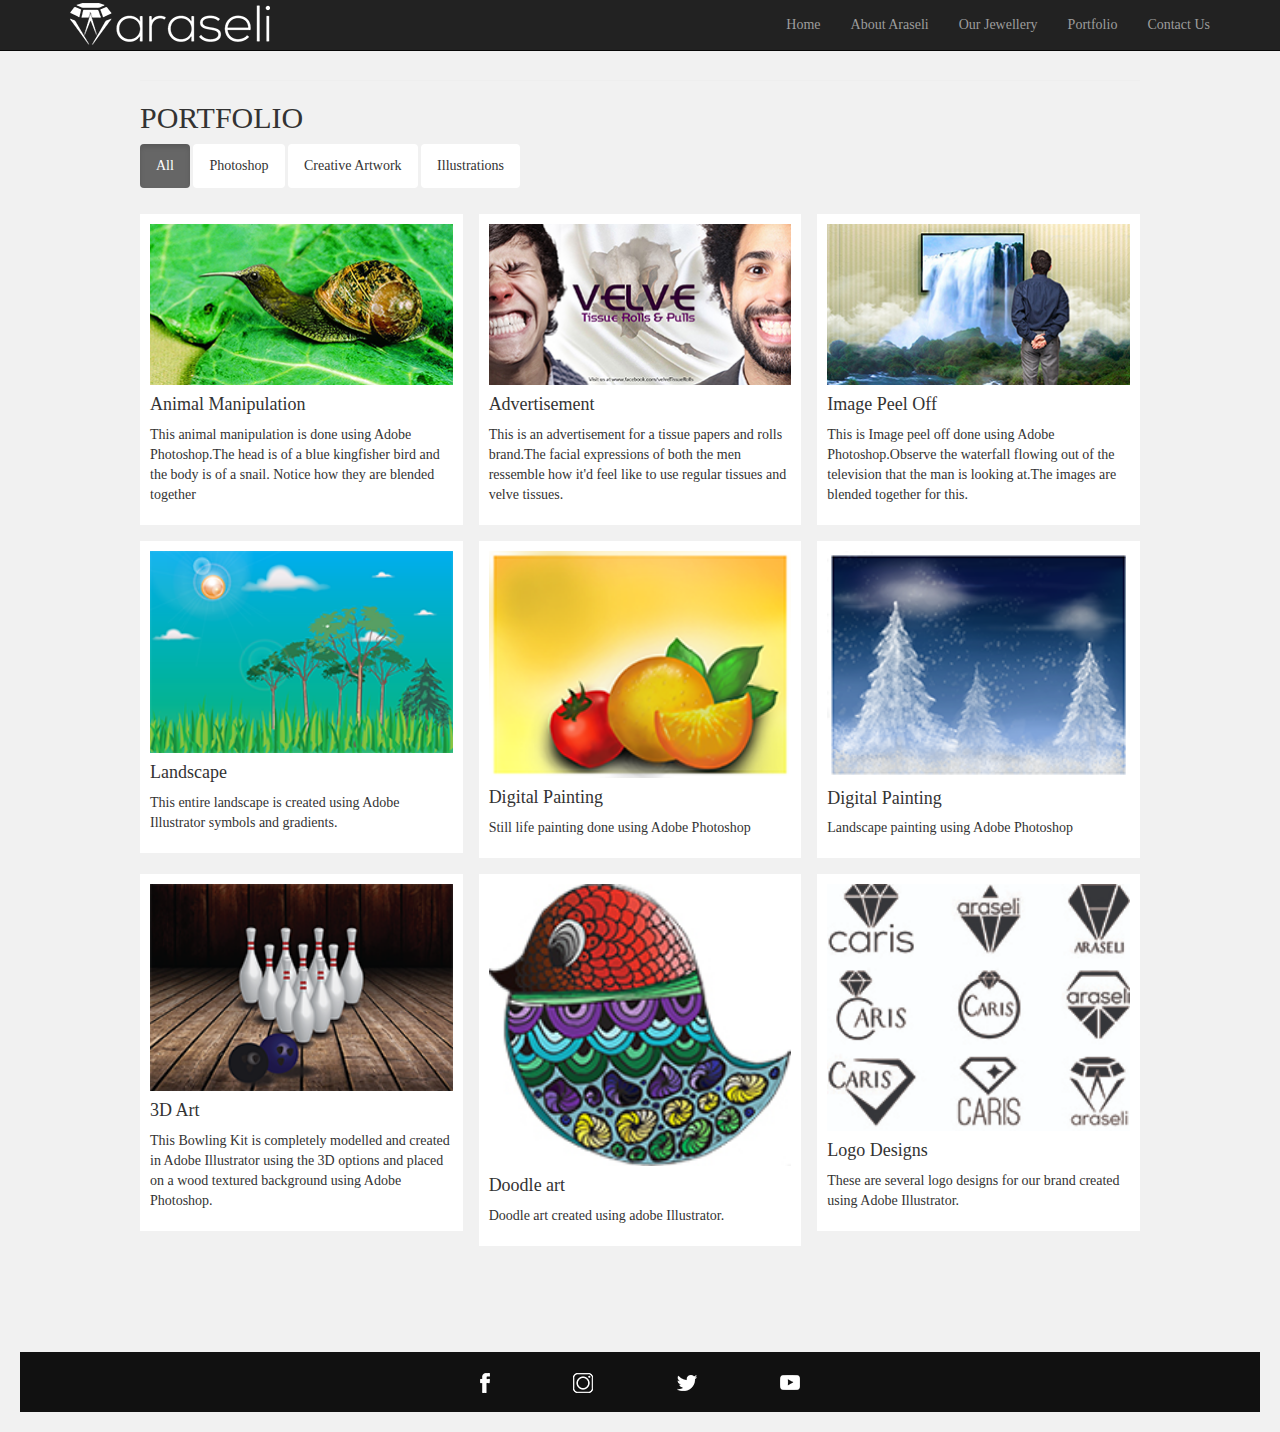
<file: portfoliotabgallery - Copy.html>
<!doctype html>
<html lang="en">
<head>
  <meta charset="utf-8">
  <meta name="viewport" content="width=device-width, initial-scale=1">
  <title>Araseli Authors Portfolio</title>
 <link rel="stylesheet" type="text/css" href="css/bootstrap.css">
 <link rel="stylesheet" type="text/css" href="js/fancybox-master/dist/jquery.fancybox.min.css">
<link rel="stylesheet" type="text/css" href="css/rach01.css">
<script src="js/jquery-3.3.1.js"></script>
<script src="js/bootstrap.js"></script>
<script src="//code.jquery.com/jquery-3.2.1.min.js"></script>
<script src="js/fancybox-master/dist/jquery.fancybox.min.js"></script>

</head>

<body>
<nav class="navbar navbar-inverse navbar-fixed-top">
  <div class="container-fluid">
  <div class="container">
  <div class="navbar-header">
     <img src="Images/bannericon1.png" id="iconimg">
    </div>
    <div class="navbar-header">
      <a class="navbar-brand" href="#"></a>
    </div>
    <ul class="nav navbar-nav navbar-right" id="headfont">
      <li><a href="index.html">Home</a></li>
      <li><a href="about.html">About Araseli</a></li>
      <li><a href="jewellery.html">Our Jewellery</a></li>
      <li><a href="portfoliotabgallery - Copy.html">Portfolio</a></li>
      <li><a href="contact.html">Contact Us</a></li>
    </ul>
  </div>
  </div>
</nav>
<!--End of navigation with logo-->

<br>
<br>

<!-- portfoilo start-->

<div class="container">
<div class="main">


<hr>

<h2>PORTFOLIO</h2>

<div id="myBtnContainer">
  <button class="btn active" onclick="filterSelection('all')">All</button>
  <button class="btn" onclick="filterSelection('nature')"> Photoshop</button>
  <button class="btn" onclick="filterSelection('cars')"> Creative Artwork</button>
  <button class="btn" onclick="filterSelection('people')"> Illustrations</button>
</div>

<!-- Portfolio Gallery Grid -->
<div class="row">
  <div class="column nature">
    <div class="content">
    <a href="Images/w4a.jpg" data-fancybox>
      <img id="myImg" src="Images/tn4.jpg" alt="Mountains" style="width:100%">
      </a>
      <h4>Animal Manipulation</h4>
      <p>This animal manipulation is done using Adobe Photoshop.The head is of a blue kingfisher bird and the body is of a snail.
    Notice how they are blended together </p>
    </div>
  </div>
  
  
  
 
  
  
  <div class="column nature">
    <div class="content">
    <a href="Images/w5.jpg" data-fancybox>
    <img id="myImg" src="Images/tn5.jpg" alt="Lights" style="width:100%">
    </a>
      <h4>Advertisement</h4>
      <p>This is an advertisement for a tissue papers and rolls brand.The facial expressions of both the men ressemble how it'd
    feel like to use regular tissues and velve tissues.</p>
    </div>
  </div>
  
  
  
  
  



  <div class="column nature">
    <div class="content">
    <a href="Images/w6.jpg" data-fancybox>
    <img id="myImg"  src="Images/tn6.jpg" alt="Nature" style="width:100%">
    </a>
      <h4>Image Peel Off</h4>
      <p>This is Image peel off done using Adobe Photoshop.Observe the waterfall flowing out of the television that the 
    man is looking at.The images are blended together for this.</p>
    </div>
  </div>
  
  
  
  
   



  <div class="column cars">
    <div class="content">
    <a href="Images/w7.jpg" data-fancybox>
      <img id="myImg" src="Images/tn10.png" alt="Car" style="width:100%">
      </a>
      <h4>Landscape</h4>
      <p>This entire landscape is created using Adobe Illustrator symbols and gradients.</p>
    </div>
  </div>
  
  
   




  <div class="column cars">
    <div class="content">
    <a href="Images/w9.png" data-fancybox>
    <img id="myImg" src="Images/tn7.png" alt="Car" style="width:100%">
    </a>
      <h4>Digital Painting</h4>
      <p>Still life painting done using Adobe Photoshop</p>
    </div>
  </div>
  
  
  
  
  
  




  <div class="column cars">
    <div class="content">
    <a href="Images/w8.png" data-fancybox>
    <img id="myImg"  src="Images/tn8.png" alt="Car" style="width:100%">
    </a>
      <h4>Digital Painting</h4>
      <p>Landscape painting using Adobe Photoshop</p>
    </div>
  </div>
  
  
  
  
   





  <div class="column people">
    <div class="content">
    <a href="Images/w11.png" data-fancybox>
      <img id="myImg" src="Images/t9.png" alt="Car" style="width:100%">
      </a>
      <h4>3D Art</h4>
      <p>This Bowling Kit is completely modelled and created in Adobe Illustrator using the 3D options and placed on a wood textured background using Adobe Photoshop.</p>
    </div>
  </div>
  
  
  
  
 





  <div class="column people">
    <div class="content">
    <a href="Images/w10.png" data-fancybox>
    <img id="myImg" src="Images/tn13.jpg" alt="Car" style="width:100%">
    </a>
      <h4>Doodle art</h4>
      <p>Doodle art created using adobe Illustrator.</p>
    </div>
  </div>
  
  
  
  
  




  <div class="column people">
    <div class="content">
    <a href="Images/w3.jpg" data-fancybox>
    <img id="myImg" src="Images/tn12.jpg"  alt="Car" style="width:100%">
    </a>
      <h4>Logo Designs</h4>
      <p>These are several logo designs for our brand created using Adobe Illustrator.</p>
    </div>
  </div>
  
  
  


<!-- END GRID -->
</div>

<!-- END MAIN -->
</div>
</div>

<br>
<br>
<br>
<br>





<!-- secondary footer start -->
<footer>
<div class="container-fluid" id="bottom"> 
<center
<div class="container" id="icons">
<a href="https://www.facebook.com/"><img class="ico" src="Images/fb.png" hspace="40"></a>
<a href="https://www.instagram.com/"><img class="ico" src="Images/ig.png" hspace="40"></a>
<a href="https://www.twitter.com/"><img class="ico" src="Images/tw.png" hspace="40"></a>
<a href="https://www.youtube.com/"><img class="ico" src="Images/yt.png" hspace="40"></a>
</div>
</center>
</div>
</footer>

<!-- secondary footer end -->





<script>
filterSelection("all")
function filterSelection(c) {
  var x, i;
  x = document.getElementsByClassName("column");
  if (c == "all") c = "";
  for (i = 0; i < x.length; i++) {
    w3RemoveClass(x[i], "show");
    if (x[i].className.indexOf(c) > -1) w3AddClass(x[i], "show");
  }
}

function w3AddClass(element, name) {
  var i, arr1, arr2;
  arr1 = element.className.split(" ");
  arr2 = name.split(" ");
  for (i = 0; i < arr2.length; i++) {
    if (arr1.indexOf(arr2[i]) == -1) {element.className += " " + arr2[i];}
  }
}

function w3RemoveClass(element, name) {
  var i, arr1, arr2;
  arr1 = element.className.split(" ");
  arr2 = name.split(" ");
  for (i = 0; i < arr2.length; i++) {
    while (arr1.indexOf(arr2[i]) > -1) {
      arr1.splice(arr1.indexOf(arr2[i]), 1);     
    }
  }
  element.className = arr1.join(" ");
}


// Add active class to the current button (highlight it)
var btnContainer = document.getElementById("myBtnContainer");
var btns = btnContainer.getElementsByClassName("btn");
for (var i = 0; i < btns.length; i++) {
  btns[i].addEventListener("click", function(){
    var current = document.getElementsByClassName("active");
    current[0].className = current[0].className.replace(" active", "");
    this.className += " active";
  });
}
</script>





</body>
</html>
</file>
<file: css/rach01.css>
@charset "utf-8";
/* CSS Document */
*
{
	font-family:"Nexa Light", Lato;
}
#top
{
background-color:#202020;
height:80px;		
}

a
{
	text-decoration:none;
}

#headfont
{
	font-family:Nexa Light, Lato;
}

#iconimg
{

margin-top:3px;	
}

#toptext
{
	color:#FFF;
	font-family:lato;
	font-weight:100;
	font-size:20px;
	line-height:40px;
	text-align:right;
	margin-right:5px;
	
}

#a
{
	
	margin-top:5px;
	margin-left:5px;
	
}

#heading
{
	text-align:center;
	font-family:"Nexa Light", Lato;
	font-size:50px;
}

#intro
{
text-align:center;
font-family:"Nexa Light", Lato;
}

#para1
{
	font-family:"Nexa Light", Lato;
}

#para2
{
	font-family:"Nexa Light", Lato;
}

#heading1
{
	text-align:center;
	font-family:"Nexa Light", Lato;
	font-size:50px;
}

#duh
{
	text-align:center;
}

#pf
{
background-color:#333;
height:300px;
background-image:url(../Images/fbg1.jpg);	
}

#bottom
{
	background-color:#111;
	height:60px;
}

#footlogo
{
	width:110px;
	height:140px;
	margin-left:80px;
	margin-top:90px;
}

#about
{
	text-align:center;
	color:#FFF;
	margin-top:85px;
}

#li
{
	text-align:center;
	color:#FFF;
	list-style:none;
	
}

a
{
	text-decoration:none;
	color:#FFF;
}

#l1
{
	margin-left:50px;
}

#icons
{
	margin-top:20px;
	
}

#follow
{
	color:#FFF;
	text-align:center;
	margin-top:40px;
}

#aboutkate
{
	color:#333;
	text-align:justify;
}

#border1
{
	border:1px solid #000;
	border-radius:10px;
	margin:10px;
	width:368px;
	padding:40px;
}

#boxh
{
	text-align:center;
	
	
}

a:hover
{
	text-decoration:none;
	color:#666;
	
}





















* {
    box-sizing: border-box;
}

body {
    background-color: #f1f1f1;
    padding: 20px;
    font-family: Arial;
}

/* Center website */
.main {
    max-width: 1000px;
    margin: auto;
}

h1 {
    font-size: 50px;
    word-break: break-all;
}

.row {
    margin: 10px -16px;
}

/* Add padding BETWEEN each column */
.row,
.row > .column {
    padding: 8px;
}

/* Create three equal columns that floats next to each other */
.column {
    float: left;
    width: 33.33%;
    display: none; /* Hide all elements by default */
}

/* Clear floats after rows */ 
.row:after {
    content: "";
    display: table;
    clear: both;
}

/* Content */
.content {
    background-color: white;
    padding: 10px;
}

/* The "show" class is added to the filtered elements */
.show {
  display: block;
}

/* Style the buttons */
.btn {
  border: none;
  outline: none;
  padding: 12px 16px;
  background-color: white;
  cursor: pointer;
}

.btn:hover {
  background-color: #ddd;
}

.btn.active {
  background-color: #666;
  color: white;
}
</file>
